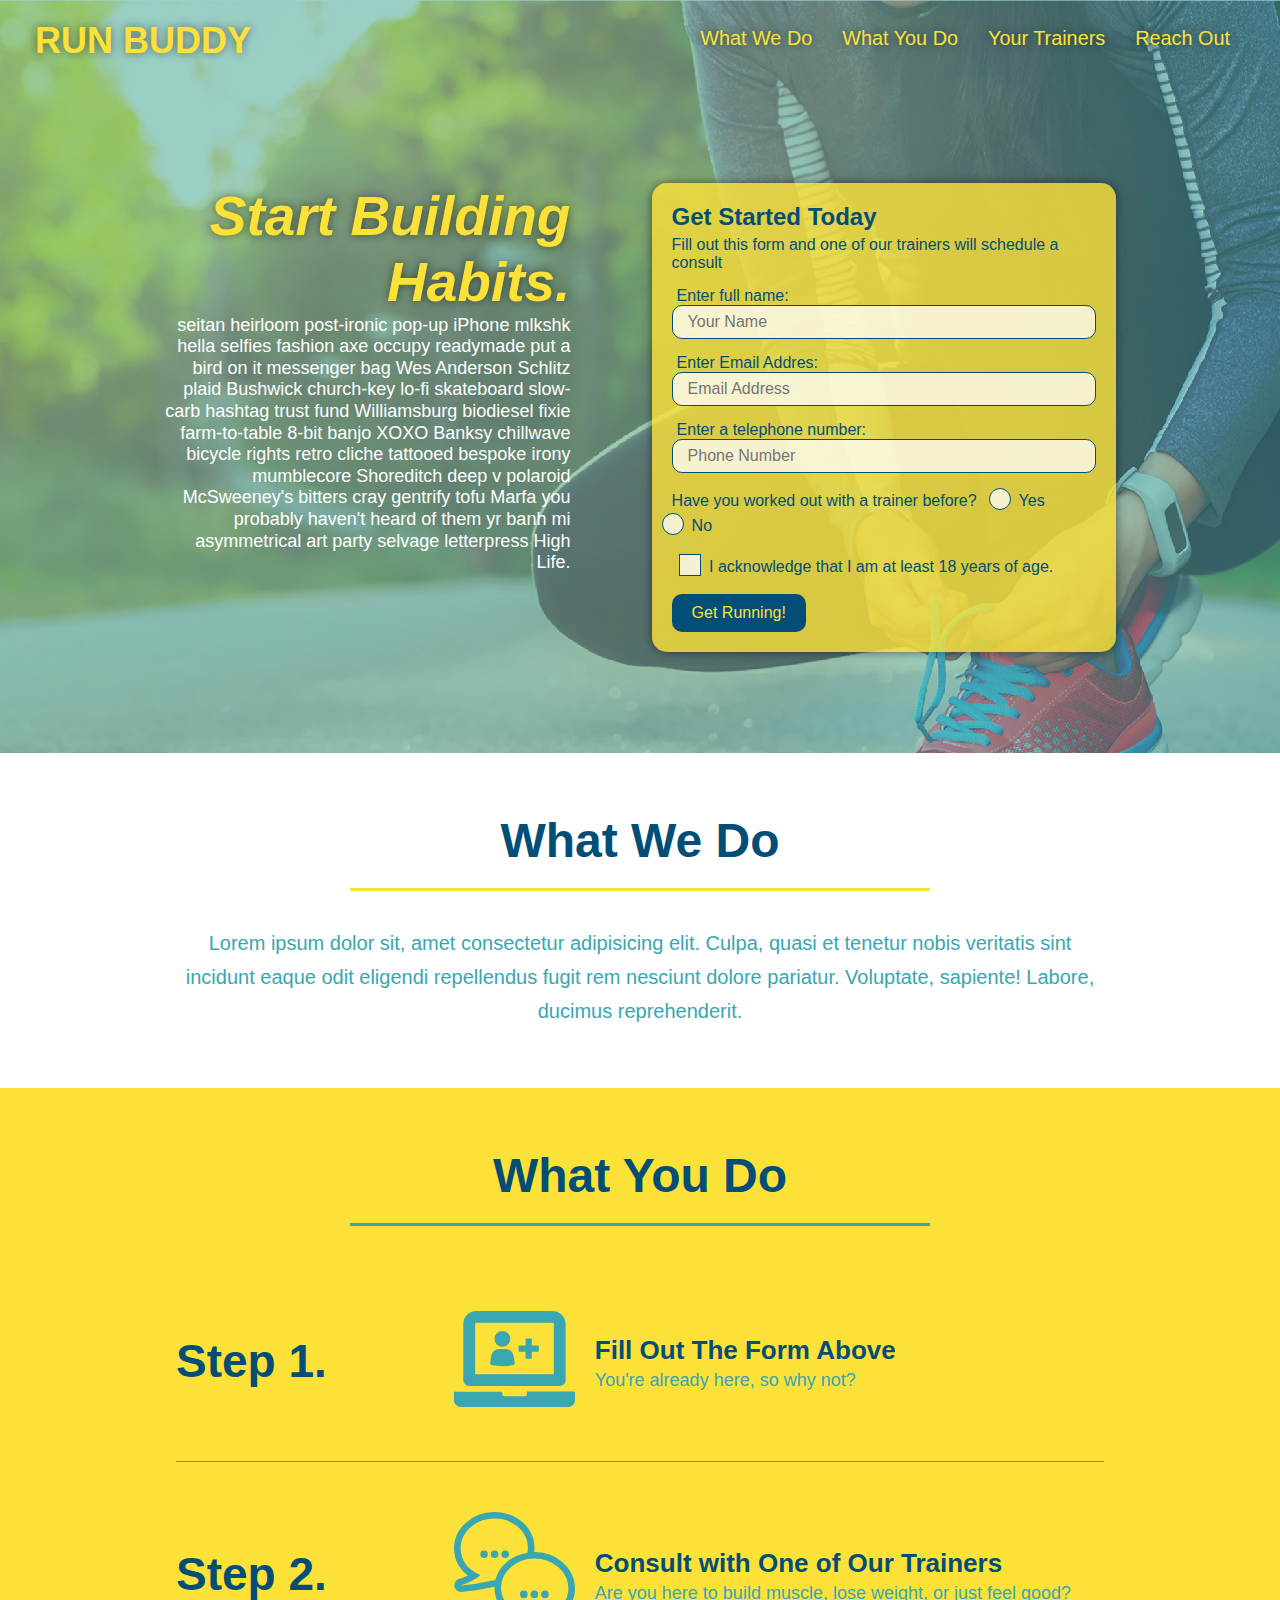
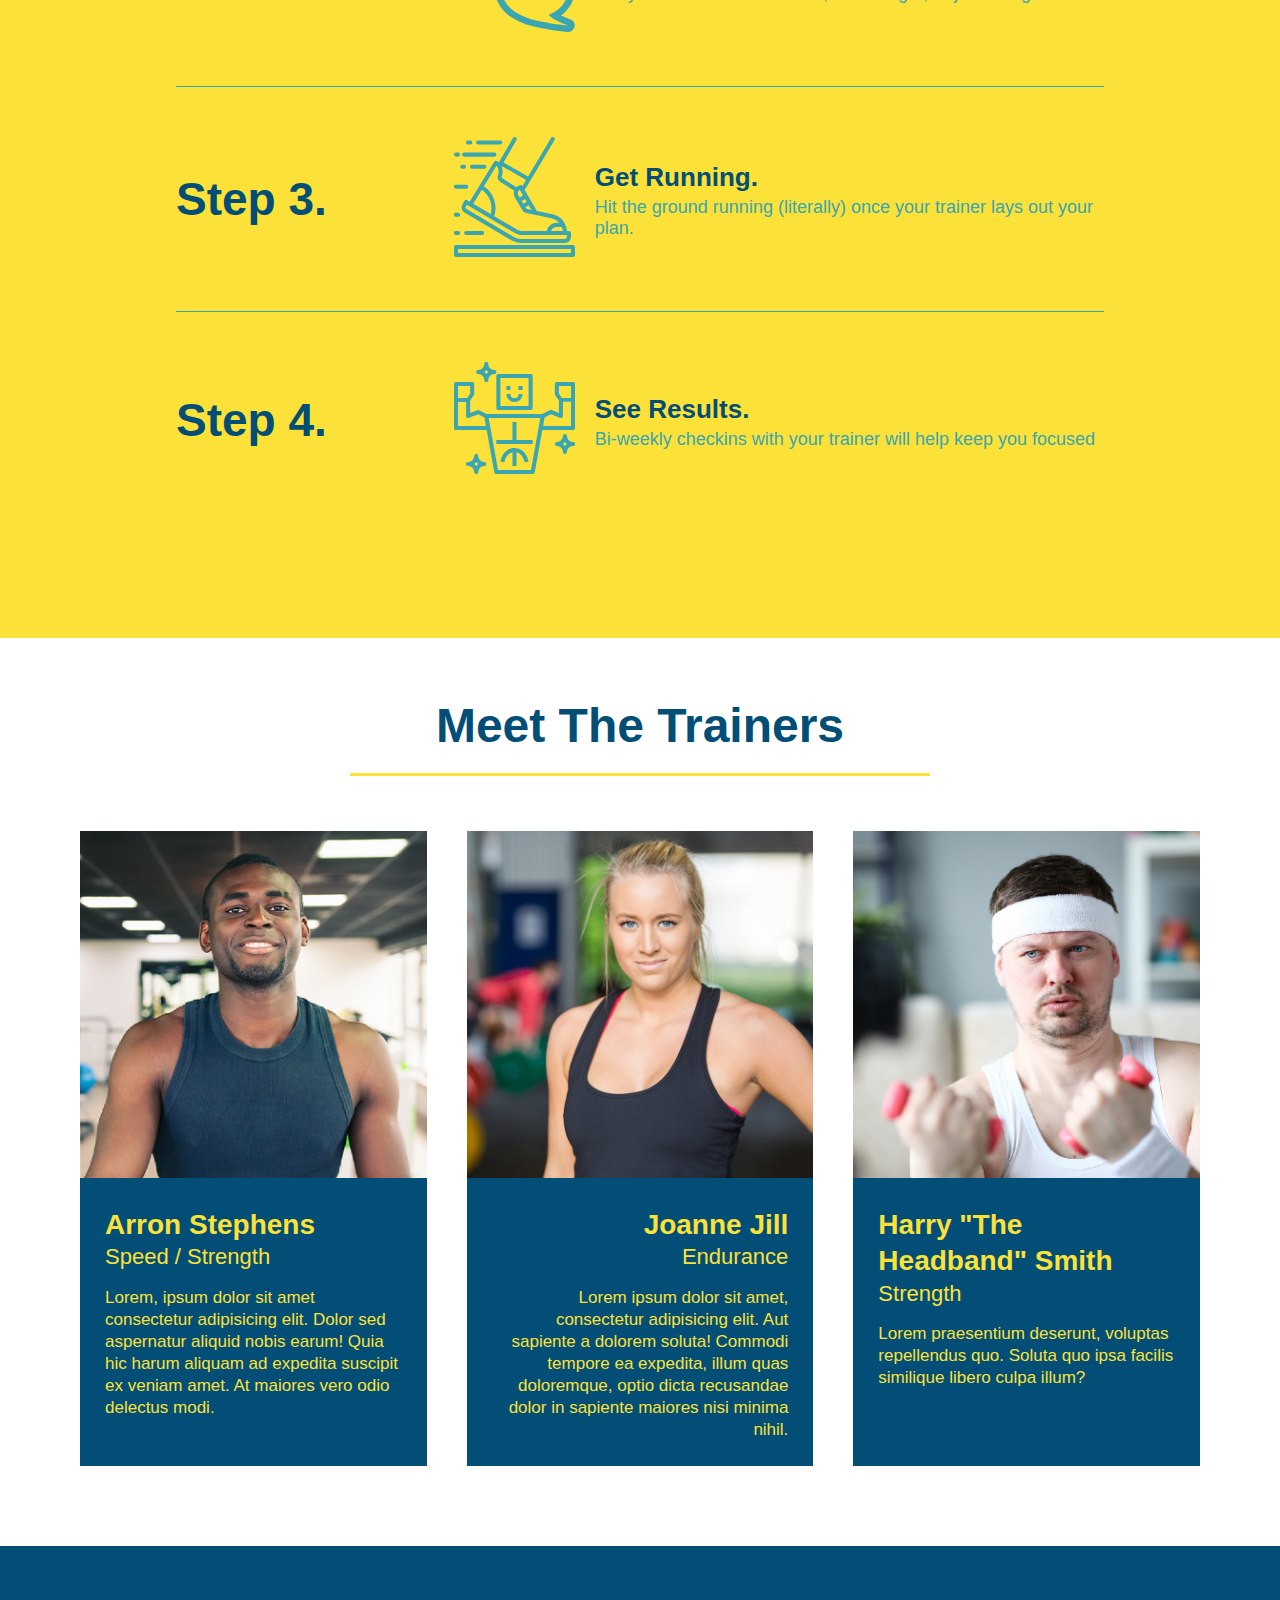
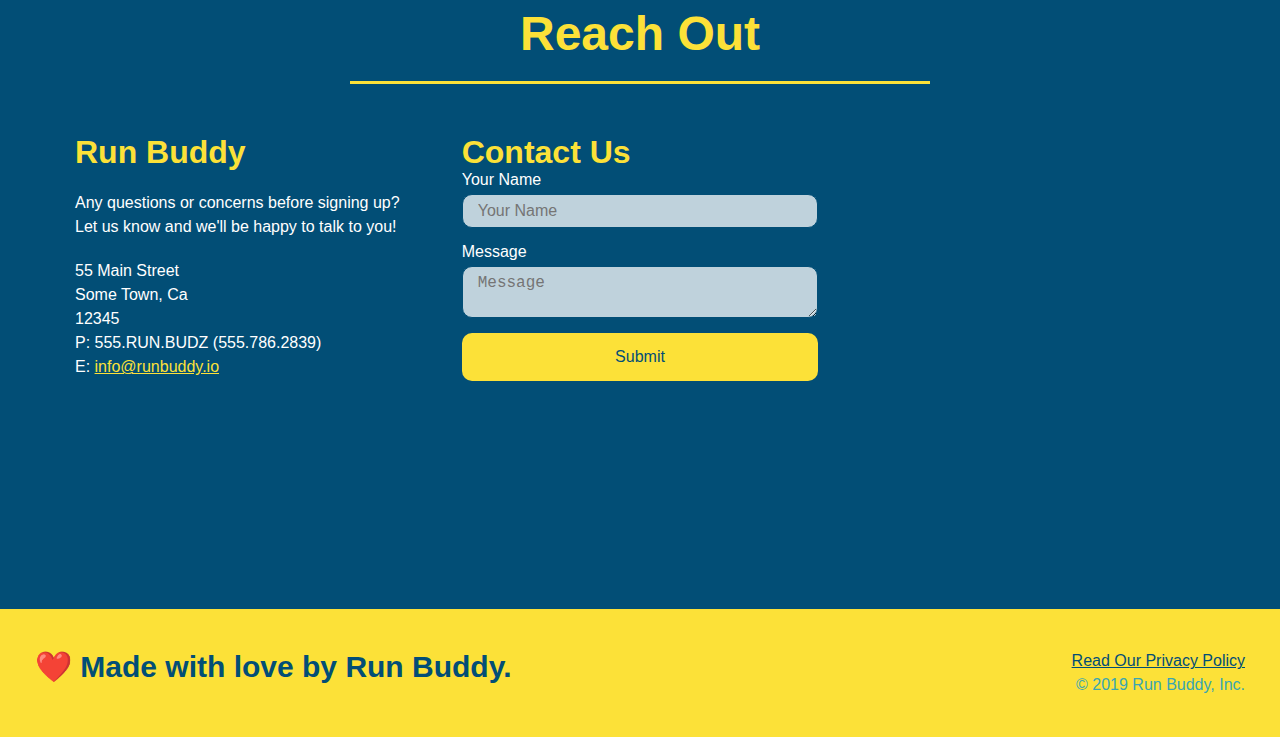
<file: index.html>
<!DOCTYPE html>
<html lang="en">
    <head> 
        <meta charset="UTF-8" />
        <meta name="viewport" content="width=device-width, initial-scale=1.0">
        <title>Run Buddy</title>
        <link rel="stylesheet" href="./assets/style.css" />
    </head>
    <body>
       <!--Navigation-->
       <header>
           <h1>
               <a href="/">RUN BUDDY</a>
            </h1>
           <nav>
               <!--unordered list element-->
               <ul>
                   <!--list item element-->
                   <li>
                       <!--anchor element-->
                       <a href="#what-we-do">What We Do</a>
                   </li>
                   <li>
                       <a href="#what-you-do">What You Do</a>
                   </li>
                   <li>
                       <a href="#your-trainers">Your Trainers</a>
                   </li>
                   <li>
                       <a href="#reach-out">Reach Out</a>
                   </li>
               </ul>
           </nav>
       </header>
      
      
       <!--hero/jumbotron-->
       <section class="hero">
            <div class="hero-cta">
                <h2>Start Building Habits.</h2>
                <p>
                  seitan heirloom post-ironic pop-up iPhone mlkshk hella selfies fashion axe occupy readymade put a bird on it messenger bag Wes Anderson Schlitz plaid Bushwick church-key lo-fi skateboard slow-carb hashtag trust fund Williamsburg biodiesel fixie farm-to-table 8-bit banjo XOXO Banksy chillwave bicycle rights retro cliche tattooed bespoke irony mumblecore Shoreditch deep v polaroid McSweeney's bitters cray gentrify tofu Marfa you probably haven't heard of them yr banh mi asymmetrical art party selvage letterpress High Life.
                </p>
            </div>
           <main class="hero-form">
               <h3>Get Started Today</h3>
               <p>Fill out this form and one of our trainers will schedule a consult</p>
               <form>
                   <label for="name">Enter full name:</label>
                   <input type="text" placeholder="Your Name" name="name" id="name" class="form-input" />
                   <label for="email">Enter Email Addres:</label>
                   <input type="email" placeholder="Email Address" name="email" id="email" class="form-input" />
                   <label for="phone">Enter a telephone number:</label>
                   <input type="tel" placeholder="Phone Number" name="phone" id="phone" class="form-input"/>
                   <p>
                       Have you worked out with a trainer before?
                       <span class="radio-wrapper">
                        <input type="radio" name="trainer-confirm" id="trainer-yes" />
                        <label for="trainer-yes">Yes</label>
                        </span>
                       <span class="radio-wrapper">
                        <input type="radio" name="trainer-confirm" id="trainer-no" />
                        <label for="trainer-no">No</label>
                        </span>
                   </p>
                   <p>
                       <span class="checkbox-wrapper">
                           <input type="checkbox" name="age-confirm" id="checkbox" />
                           <label for="checkbox">I acknowledge that I am at least 18 years of age.</label>
                        </span>
                   </p>
                   <button type="submit">
                       Get Running!
                   </button>
                </form>
            </main>
       </section>
<!-- end hero-->

       <!--"what we do" section-->
       <section id="what-we-do" class="intro">
           <div class="flex-row">
                <h2 class="section-title primary-border">What We Do</h2>
           </div>
           <div class="flex-row">
                <p>
                 Lorem ipsum dolor sit, amet consectetur adipisicing elit. Culpa, quasi et tenetur nobis veritatis sint incidunt eaque odit eligendi repellendus fugit rem nesciunt dolore pariatur. Voluptate, sapiente! Labore, ducimus reprehenderit.
                </p>
           </div>
        </section>
       <!--"what you do" section-->
       <section id="what-you-do" class="steps">
           <div class="flex-row">
                <h2 class="section-title secondary-border">What You Do</h2>
           </div>
           
           
           <div class="step">
               <h3>Step 1.</h3>
               <div class="step-info">
                    <div class="step-img">
                        <img src="./assets/images/step-1.svg" alt="" />
                    </div>
                <div class="step-text">
                    <h4>Fill Out The Form Above</h4>
                    <p>You're already here, so why not?</p>
                </div>
            </div>
        </div>
           <div class="step">
               <h3>Step 2.</h3>
               <div class="step-info">
                    <div class="step-img">
                        <img src="./assets/images/step-2.svg" alt="" />
                    </div>
                <div class="step-text">
                    <h4>Consult with One of Our Trainers</h4>
                    <p>Are you here to build muscle, lose weight, or just feel good?</p>
                </div>
           </div>
        </div>
           <div class="step">
               <h3>Step 3.</h3>
               <div class="step-info">
                   <div class="step-img">
                       <img src="./assets/images/step-3.svg" alt="" />
                   </div>
                <div class="step-text">
                    <h4>Get Running.</h4>
                    <p>Hit the ground running (literally) once your trainer lays out your plan.</p>
                </div>
            </div>
        </div>
           <div class="step">
               <h3>Step 4.</h3>
               <div class="step-info">
                   <div class="step-img">
                        <img src="./assets/images/step-4.svg" alt="" />
                    </div>
                <div class="step-text">
                    <h4>See Results.</h4>
                    <p>Bi-weekly checkins with your trainer will help keep you focused</p>
                </div>
            </div> 
        </div>
       </section>

       <!--"meet the trainers" section-->
       <section id="your-trainers">
           <div class="flex-row">
                <h2 class="section-title primary-border">
                   Meet The Trainers
                </h2>
            </div>
            <div class="trainers">
                <article class="trainer">
                    <img src="./assets/images/trainer-1.jpg" alt="Arron Stephens in his workout clothes, ready to pump iron" />
                    <div class="trainer-bio text-left">
                        <h3>Arron Stephens</h3>
                        <h4>Speed / Strength</h4>
                        <p> Lorem, ipsum dolor sit amet consectetur adipisicing elit. Dolor sed aspernatur aliquid nobis earum! Quia hic harum aliquam ad expedita suscipit ex veniam amet. At maiores vero odio delectus modi.</p>
                    </div>
                </article>
                <article class="trainer">
                    <img src="./assets/images/trainer-2.jpg" alt="Joanne Jill, ready for endurance training" />
                    <div class="trainer-bio text-right">
                        <h3>Joanne Jill</h3>
                        <h4>Endurance</h4>
                        <p> Lorem ipsum dolor sit amet, consectetur adipisicing elit. Aut sapiente a dolorem soluta! Commodi tempore ea expedita, illum quas doloremque, optio dicta recusandae dolor in sapiente maiores nisi minima nihil.</p>
                    </div>
                </article>
                <article class="trainer">
                    <img src="./assets/images/trainer-3.jpg" alt="headband harry lifting crazy weights" />
                    <div class="trainer-bio text-left">
                        <h3>Harry "The Headband" Smith</h3>
                        <h4>Strength</h4>
                        <p>Lorem praesentium deserunt, voluptas repellendus quo. Soluta quo ipsa facilis similique libero culpa illum?</p>
                    </div>
                </article>
            </div>
       </section>

       <!--"reach out" section-->
       <section id="reach out" class="contact">
           <h2 class="section-title secondary border">Reach Out</h2>
           <div class="contact-info">
                <div>
                    <h3>Run Buddy</h3>
                    <p>
                    Any questions or concerns before signing up?
                    <br />
                    Let us know and we'll be happy to talk to you!
                    </p>
                    <address>
                    55 Main Street <br/>
                    Some Town, Ca <br/>
                    12345<br/>
                    P: 555.RUN.BUDZ (555.786.2839)<br/>
                    E: <a href="mailto:info@runbuddy.io">info@runbuddy.io</a>
                    </address>
                </div>
            
                <div class="contact-form">
                    <h3>Contact Us</h3>
                    <form>
                       <label for="contact-name">Your Name</label>
                       <input type="text" id="contact-name" placeholder="Your Name" />
                  
                       <label for="contact-message">Message</label>
                       <textarea id="contact-message" placeholder="Message"></textarea>
                  
                       <button type="submit">Submit</button>
                      </form>
                </div>
                <iframe src="https://www.google.com/maps/embed?pb=!1m18!1m12!1m3!1d23277.917093678738!2d-89.08047257692868!3d43.17298911498882!2m3!1f0!2f0!3f0!3m2!1i1024!2i768!4f13.1!3m3!1m2!1s0x880660276d8b29c1%3A0xfbc418c0eaa6cb10!2sKWIK%20TRIP%20%23721!5e0!3m2!1sen!2sus!4v1629906682966!5m2!1sen!2sus" 
                    style="border:0;" allowfullscreen="" loading="lazy">
                </iframe>               
            </div>


       </section>
       <!--footer-->
       <footer>
           <h2>❤️ Made with love by Run Buddy.</h2>
           <div>
               <a href="./privacy-policy.html">Read Our Privacy Policy</a><br />
               &copy; 2019 Run Buddy, Inc.
           </div>
       </footer>
    </body>
</html>
</file>
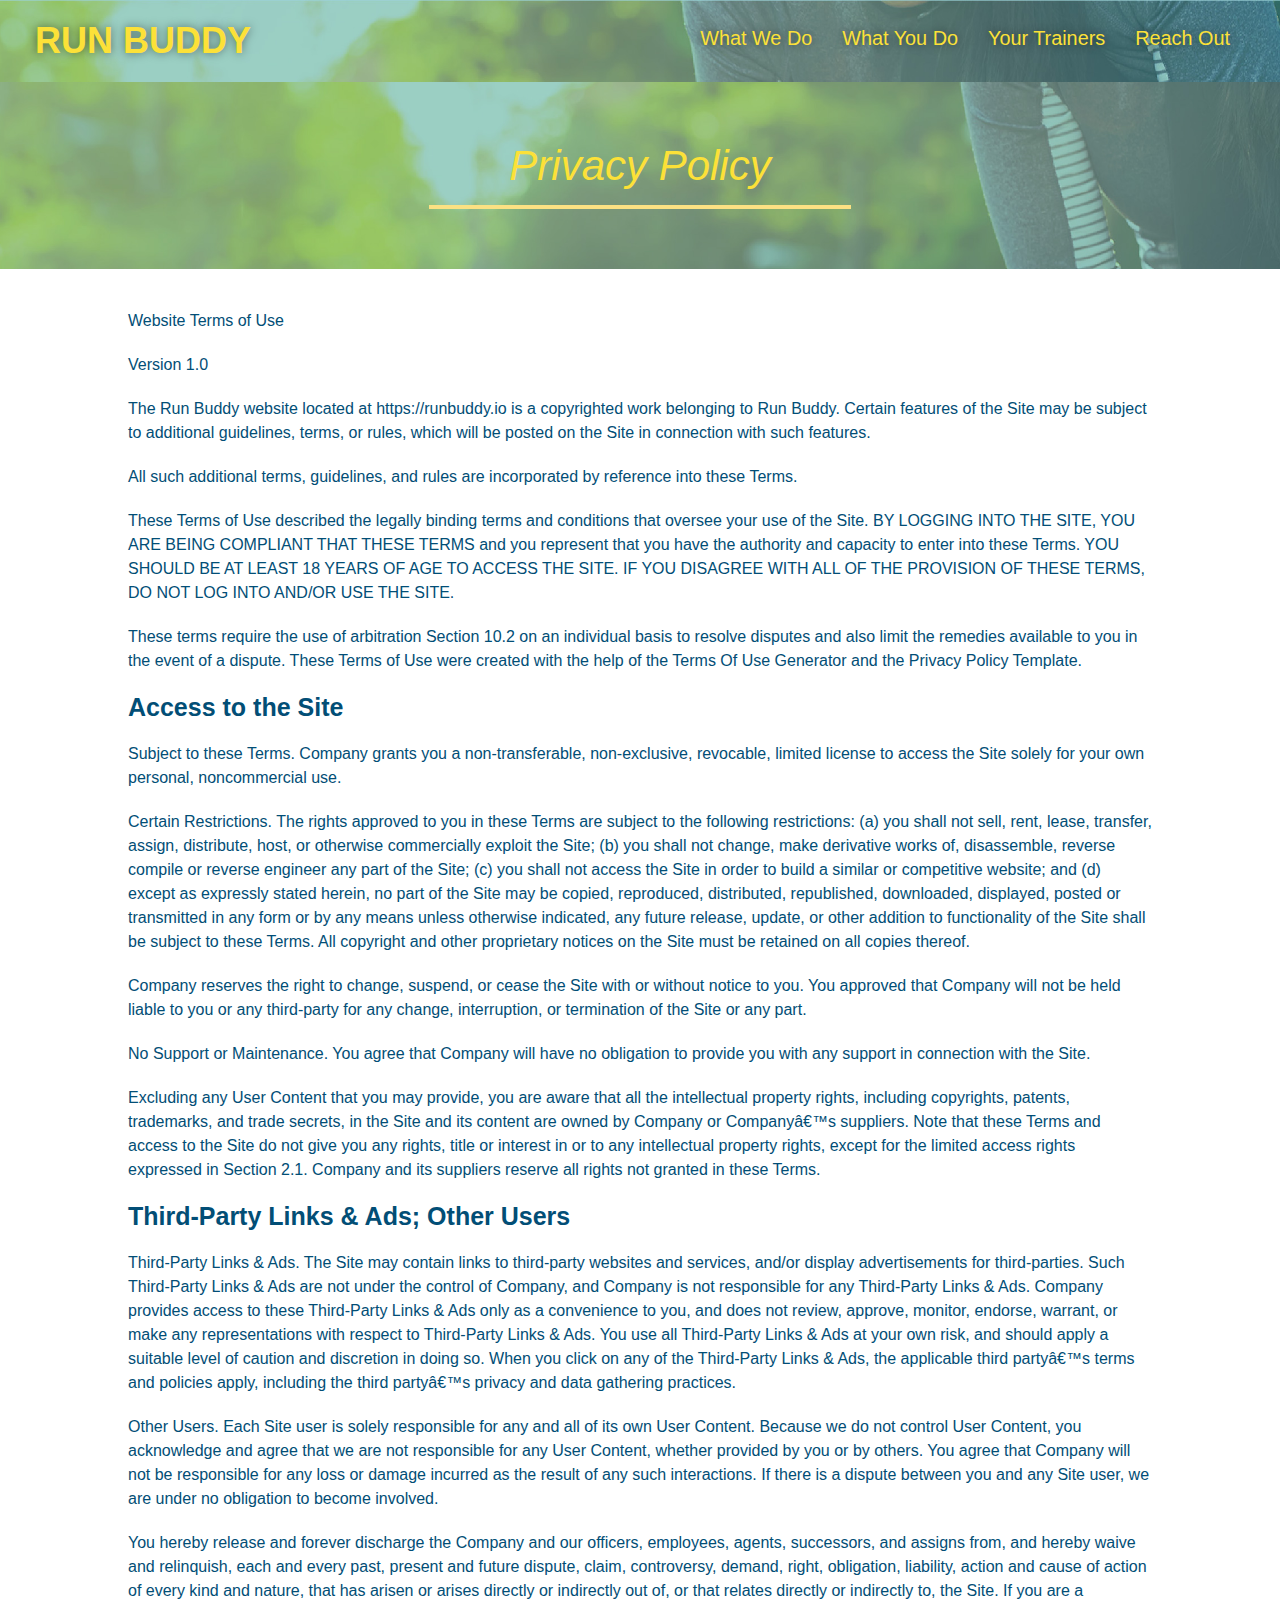
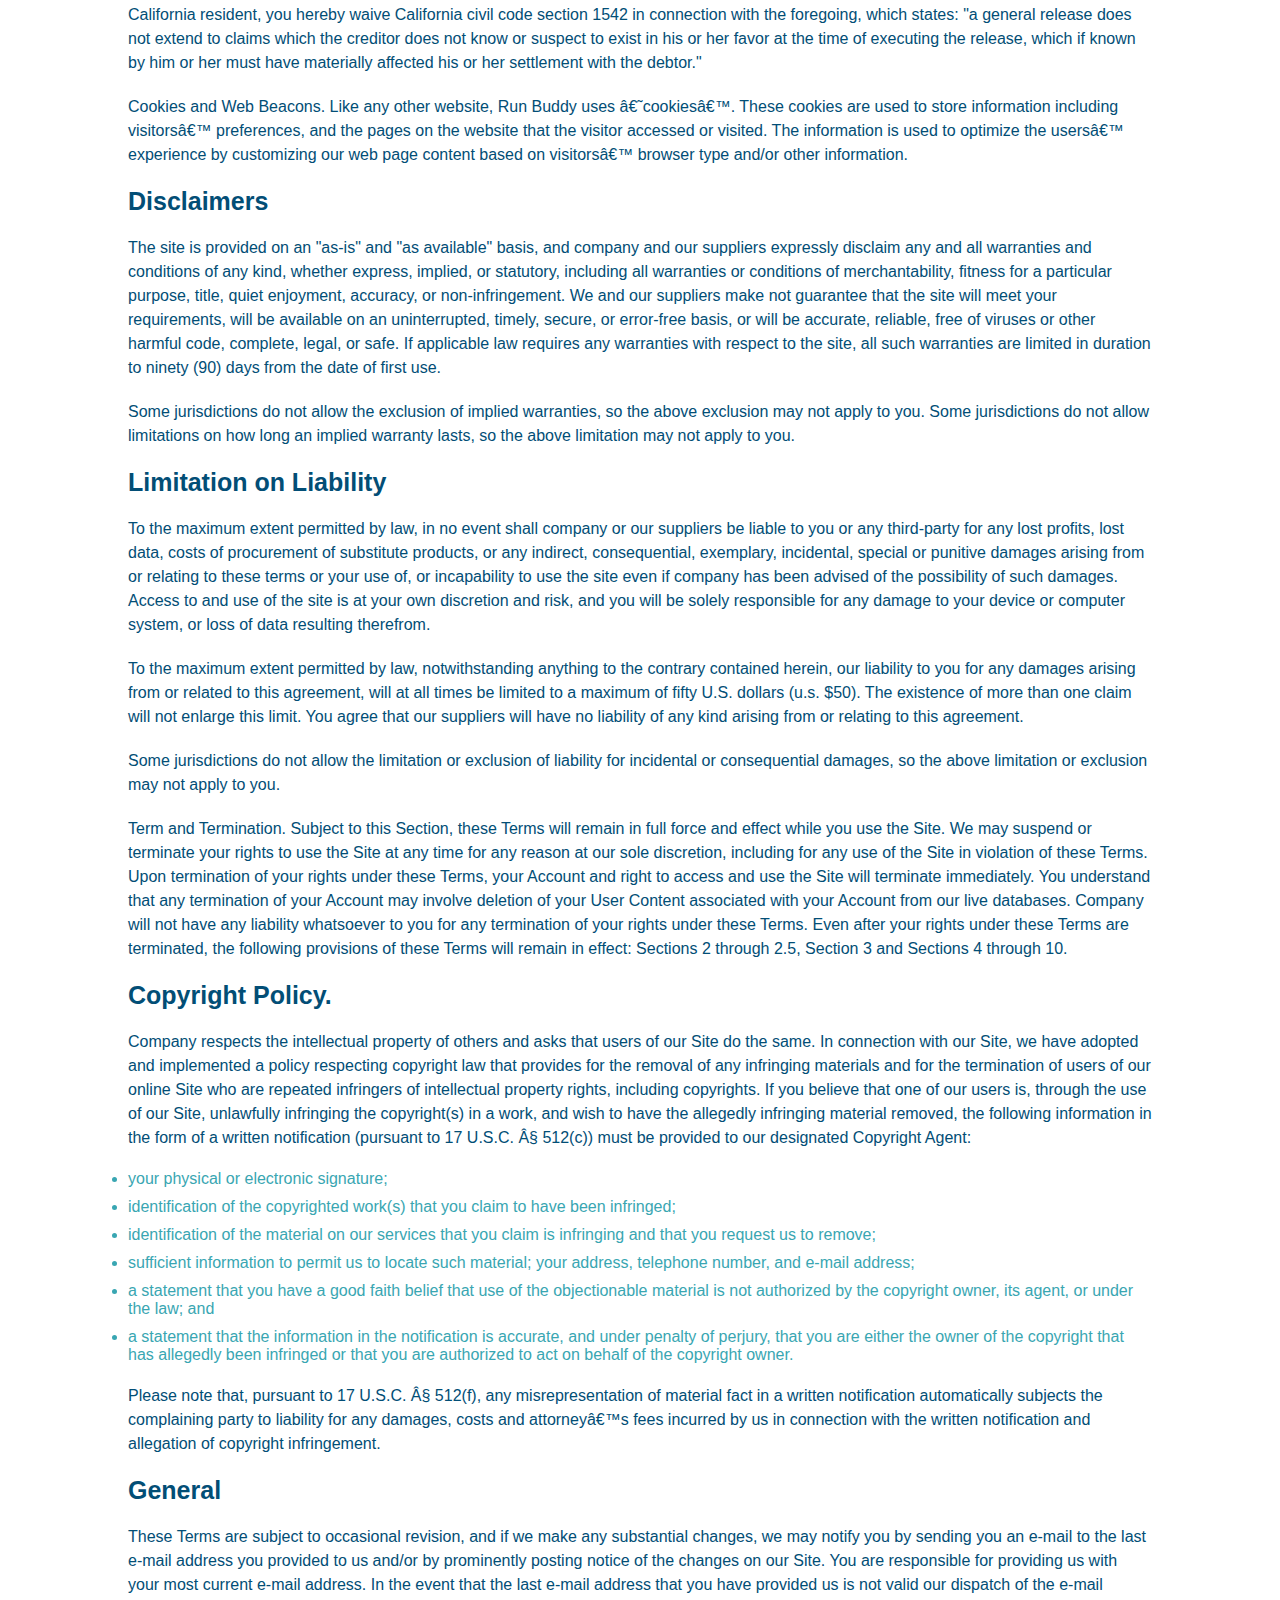
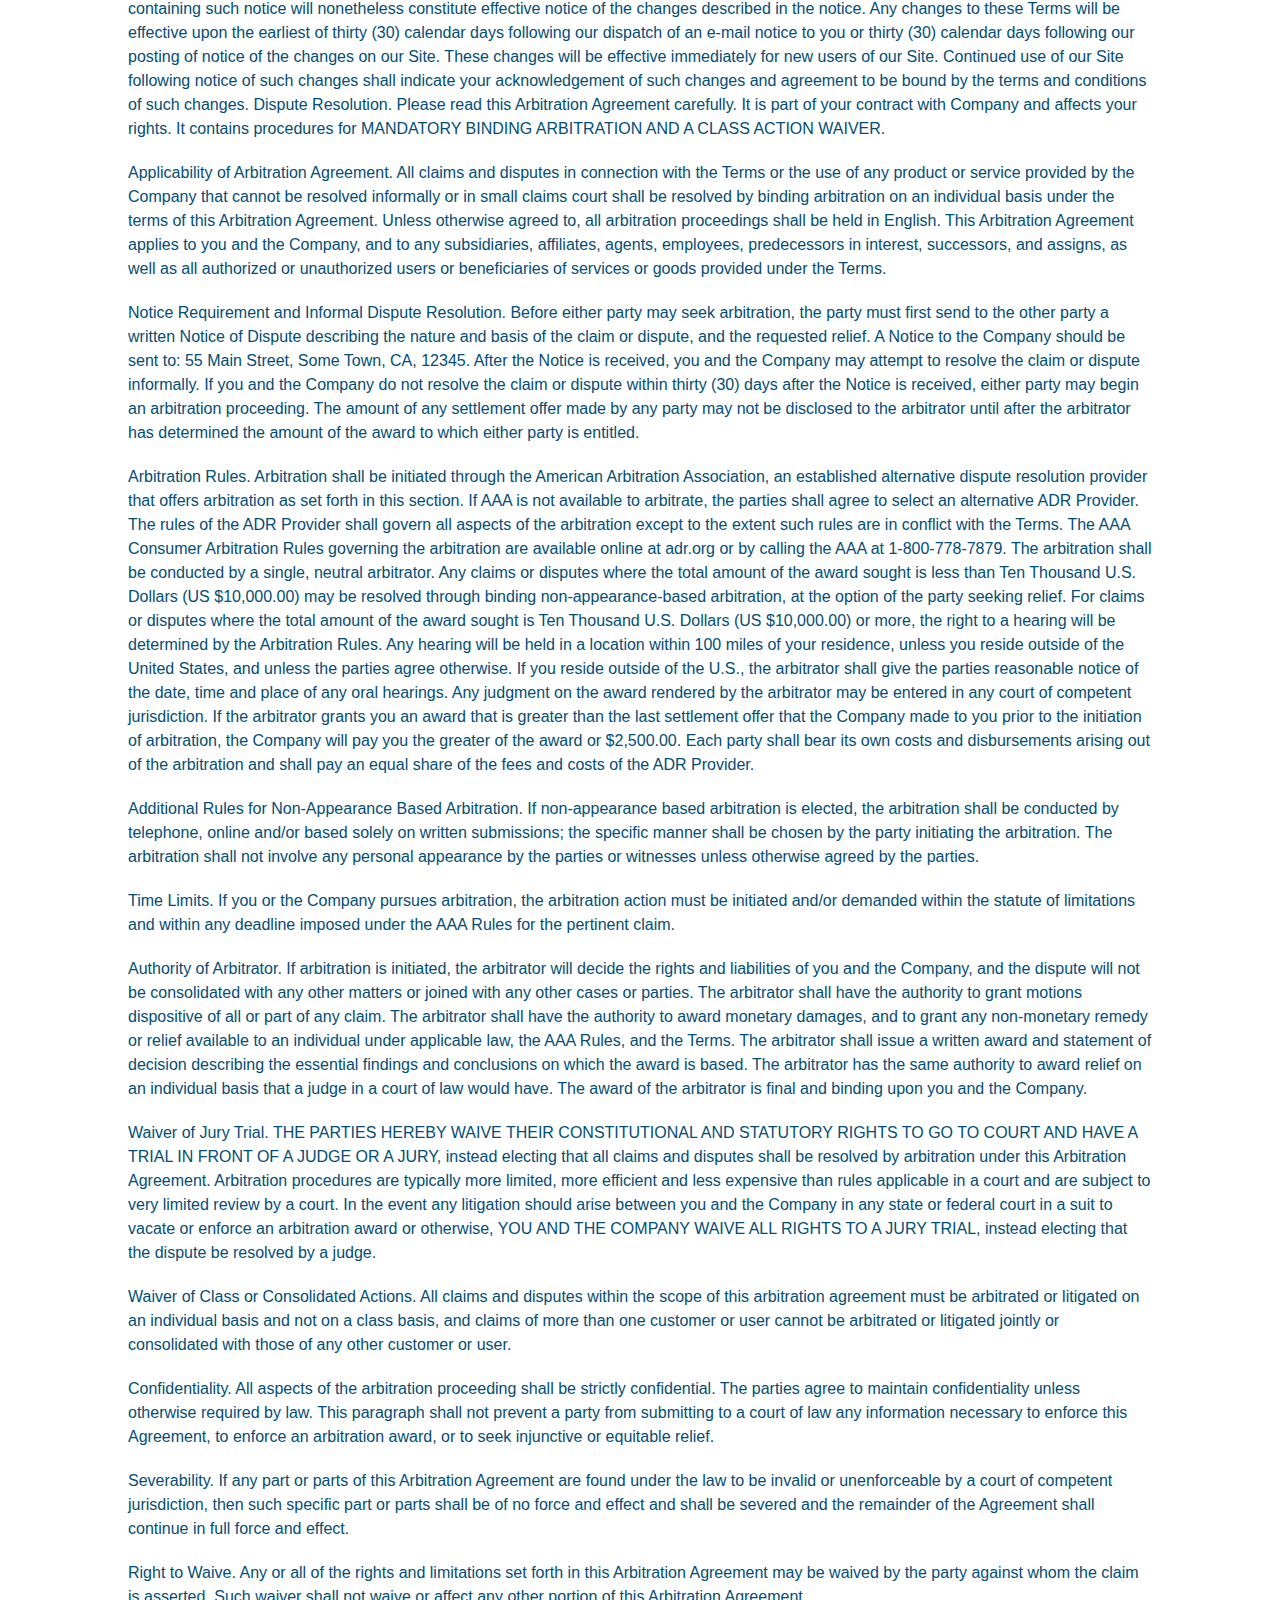
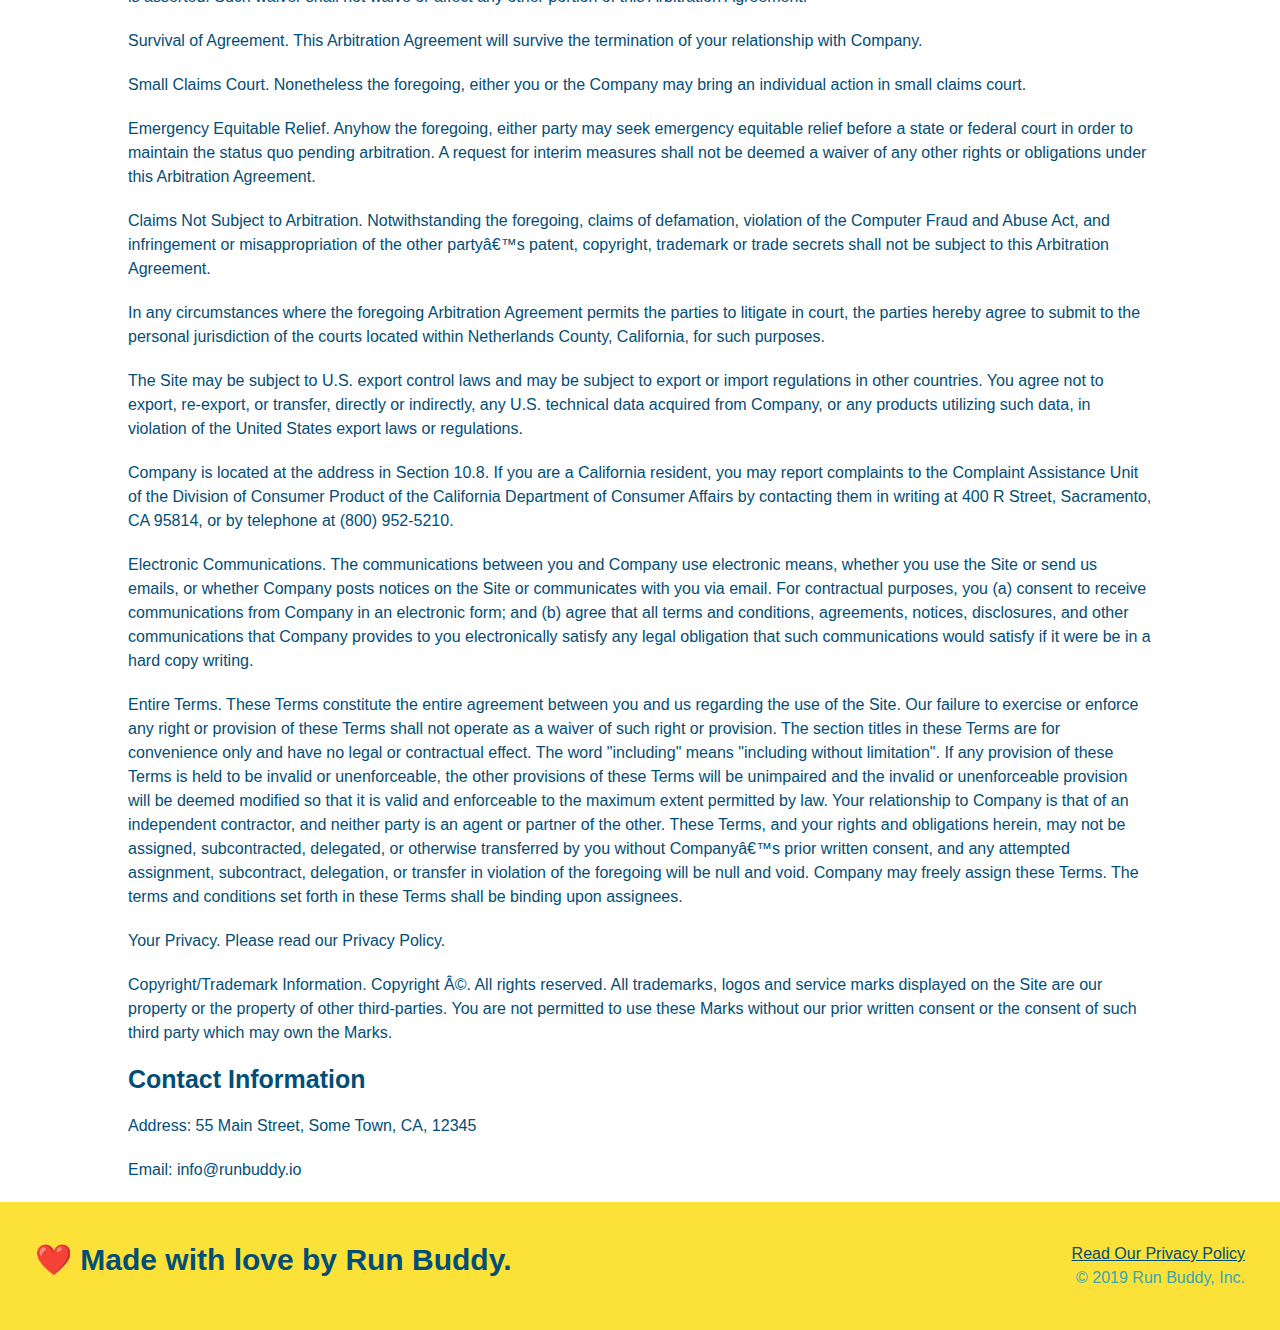
<file: privacy-policy.html>
<!DOCTYPE  html>
<html lang="en">
    <head>
        <meta charset="UTF-8" />
        <title>Privacy Policy - Run Buddy</title>
        <link rel="stylesheet" href="./assets/style.css" />
        <link rel="stylesheet" href="./assets/css/secondary-styles.css" />
    </head>
    <body>
        <header>
            <h1>
                <a href="/">RUN BUDDY</a>
             </h1>
            <nav>
                <!--unordered list element-->
                <ul>
                    <!--list item element-->
                    <li>
                        <!--anchor element-->
                        <a href="./index.html#what-we-do">What We Do</a>
                    </li>
                    <li>
                        <a href="./index.html#what-you-do">What You Do</a>
                    </li>
                    <li>
                        <a href="./index.html#your-trainers">Your Trainers</a>
                    </li>
                    <li>
                        <a href="./index.html#reach-out">Reach Out</a>
                    </li>
                </ul>
            </nav>
        </header>
        <section class ="hero">
            <h2 class="page-title">Privacy Policy</h2>
        </section>
        <article class="secondary-content">
            <p>
                Website Terms of Use
              </p>
        
              <p>
                Version 1.0
              </p>
        
              <p>
                The Run Buddy website located at https://runbuddy.io is a copyrighted work belonging to Run Buddy. Certain
                features of the Site may be subject to additional guidelines, terms, or rules, which will be posted on the Site
                in connection with such features.
              </p>
        
              <p>
                All such additional terms, guidelines, and rules are incorporated by reference into these Terms.
              </p>
        
              <p>
                These Terms of Use described the legally binding terms and conditions that oversee your use of the Site. BY
                LOGGING INTO THE SITE, YOU ARE BEING COMPLIANT THAT THESE TERMS and you represent that you have the authority
                and capacity to enter into these Terms. YOU SHOULD BE AT LEAST 18 YEARS OF AGE TO ACCESS THE SITE. IF YOU
                DISAGREE WITH ALL OF THE PROVISION OF THESE TERMS, DO NOT LOG INTO AND/OR USE THE SITE.
              </p>
        
              <p>
                These terms require the use of arbitration Section 10.2 on an individual basis to resolve disputes and also
                limit the remedies available to you in the event of a dispute. These Terms of Use were created with the help of
                the Terms Of Use Generator and the Privacy Policy Template.
              </p>
        
              <h3>
                Access to the Site
              </h3>
        
              <p>
                Subject to these Terms. Company grants you a non-transferable, non-exclusive, revocable, limited license to
                access the Site solely for your own personal, noncommercial use.
              </p>
        
              <p>
                Certain Restrictions. The rights approved to you in these Terms are subject to the following restrictions: (a)
                you shall not sell, rent, lease, transfer, assign, distribute, host, or otherwise commercially exploit the Site;
                (b) you shall not change, make derivative works of, disassemble, reverse compile or reverse engineer any part of
                the Site; (c) you shall not access the Site in order to build a similar or competitive website; and (d) except
                as expressly stated herein, no part of the Site may be copied, reproduced, distributed, republished, downloaded,
                displayed, posted or transmitted in any form or by any means unless otherwise indicated, any future release,
                update, or other addition to functionality of the Site shall be subject to these Terms. All copyright and other
                proprietary notices on the Site must be retained on all copies thereof.
              </p>
        
              <p>
                Company reserves the right to change, suspend, or cease the Site with or without notice to you. You approved
                that Company will not be held liable to you or any third-party for any change, interruption, or termination of
                the Site or any part.
              </p>
        
              <p>
                No Support or Maintenance. You agree that Company will have no obligation to provide you with any support in
                connection with the Site.
              </p>
        
              <p>
                Excluding any User Content that you may provide, you are aware that all the intellectual property rights,
                including copyrights, patents, trademarks, and trade secrets, in the Site and its content are owned by Company
                or Companyâ€™s suppliers. Note that these Terms and access to the Site do not give you any rights, title or
                interest in or to any intellectual property rights, except for the limited access rights expressed in Section
                2.1. Company and its suppliers reserve all rights not granted in these Terms.
              </p>
        
              <h3>
                Third-Party Links & Ads; Other Users
              </h3>
        
              <p>
                Third-Party Links & Ads. The Site may contain links to third-party websites and services, and/or display
                advertisements for third-parties. Such Third-Party Links & Ads are not under the control of Company, and Company
                is not responsible for any Third-Party Links & Ads. Company provides access to these Third-Party Links & Ads
                only as a convenience to you, and does not review, approve, monitor, endorse, warrant, or make any
                representations with respect to Third-Party Links & Ads. You use all Third-Party Links & Ads at your own risk,
                and should apply a suitable level of caution and discretion in doing so. When you click on any of the
                Third-Party Links & Ads, the applicable third partyâ€™s terms and policies apply, including the third partyâ€™s
                privacy and data gathering practices.
              </p>
        
              <p>
                Other Users. Each Site user is solely responsible for any and all of its own User Content. Because we do not
                control User Content, you acknowledge and agree that we are not responsible for any User Content, whether
                provided by you or by others. You agree that Company will not be responsible for any loss or damage incurred as
                the result of any such interactions. If there is a dispute between you and any Site user, we are under no
                obligation to become involved.
              </p>
        
              <p>
                You hereby release and forever discharge the Company and our officers, employees, agents, successors, and
                assigns from, and hereby waive and relinquish, each and every past, present and future dispute, claim,
                controversy, demand, right, obligation, liability, action and cause of action of every kind and nature, that has
                arisen or arises directly or indirectly out of, or that relates directly or indirectly to, the Site. If you are
                a California resident, you hereby waive California civil code section 1542 in connection with the foregoing,
                which states: "a general release does not extend to claims which the creditor does not know or suspect to exist
                in his or her favor at the time of executing the release, which if known by him or her must have materially
                affected his or her settlement with the debtor."
              </p>
        
              <p>
                Cookies and Web Beacons. Like any other website, Run Buddy uses â€˜cookiesâ€™. These cookies are used to store
                information including visitorsâ€™ preferences, and the pages on the website that the visitor accessed or visited.
                The information is used to optimize the usersâ€™ experience by customizing our web page content based on visitorsâ€™
                browser type and/or other information.
              </p>
        
              <h3>
                Disclaimers
              </h3>
        
              <p>
                The site is provided on an "as-is" and "as available" basis, and company and our suppliers expressly disclaim
                any and all warranties and conditions of any kind, whether express, implied, or statutory, including all
                warranties or conditions of merchantability, fitness for a particular purpose, title, quiet enjoyment, accuracy,
                or non-infringement. We and our suppliers make not guarantee that the site will meet your requirements, will be
                available on an uninterrupted, timely, secure, or error-free basis, or will be accurate, reliable, free of
                viruses or other harmful code, complete, legal, or safe. If applicable law requires any warranties with respect
                to the site, all such warranties are limited in duration to ninety (90) days from the date of first use.
              </p>
        
              <p>
                Some jurisdictions do not allow the exclusion of implied warranties, so the above exclusion may not apply to
                you. Some jurisdictions do not allow limitations on how long an implied warranty lasts, so the above limitation
                may not apply to you.
              </p>
        
              <h3>
                Limitation on Liability
              </h3>
        
              <p>
                To the maximum extent permitted by law, in no event shall company or our suppliers be liable to you or any
                third-party for any lost profits, lost data, costs of procurement of substitute products, or any indirect,
                consequential, exemplary, incidental, special or punitive damages arising from or relating to these terms or
                your use of, or incapability to use the site even if company has been advised of the possibility of such
                damages. Access to and use of the site is at your own discretion and risk, and you will be solely responsible
                for any damage to your device or computer system, or loss of data resulting therefrom.
              </p>
        
              <p>
                To the maximum extent permitted by law, notwithstanding anything to the contrary contained herein, our liability
                to you for any damages arising from or related to this agreement, will at all times be limited to a maximum of
                fifty U.S. dollars (u.s. $50). The existence of more than one claim will not enlarge this limit. You agree that
                our suppliers will have no liability of any kind arising from or relating to this agreement.
              </p>
        
              <p>
                Some jurisdictions do not allow the limitation or exclusion of liability for incidental or consequential
                damages, so the above limitation or exclusion may not apply to you.
              </p>
        
              <p>
                Term and Termination. Subject to this Section, these Terms will remain in full force and effect while you use
                the Site. We may suspend or terminate your rights to use the Site at any time for any reason at our sole
                discretion, including for any use of the Site in violation of these Terms. Upon termination of your rights under
                these Terms, your Account and right to access and use the Site will terminate immediately. You understand that
                any termination of your Account may involve deletion of your User Content associated with your Account from our
                live databases. Company will not have any liability whatsoever to you for any termination of your rights under
                these Terms. Even after your rights under these Terms are terminated, the following provisions of these Terms
                will remain in effect: Sections 2 through 2.5, Section 3 and Sections 4 through 10.
              </p>
        
              <h3>
                Copyright Policy.
              </h3>
        
              <p>
                Company respects the intellectual property of others and asks that users of our Site do the same. In connection
                with our Site, we have adopted and implemented a policy respecting copyright law that provides for the removal
                of any infringing materials and for the termination of users of our online Site who are repeated infringers of
                intellectual property rights, including copyrights. If you believe that one of our users is, through the use of
                our Site, unlawfully infringing the copyright(s) in a work, and wish to have the allegedly infringing material
                removed, the following information in the form of a written notification (pursuant to 17 U.S.C. Â§ 512(c)) must
                be provided to our designated Copyright Agent:
              </p>
        
              <ul>
                <li>
                  your physical or electronic signature;
                </li>
                <li>
                  identification of the copyrighted work(s) that you claim to have been infringed;
                </li>
                <li>
                  identification of the material on our services that you claim is infringing and that you request us to remove;
                </li>
                <li>
                  sufficient information to permit us to locate such material; your address, telephone number, and e-mail
                  address;
                </li>
                <li>
                  a statement that you have a good faith belief that use of the objectionable material is not authorized by the
                  copyright owner, its agent, or under the law; and
                </li>
                <li>
                  a statement that the information in the notification is accurate, and under penalty of perjury, that you are
                  either the owner of the copyright that has allegedly been infringed or that you are authorized to act on
                  behalf of the copyright owner.
                </li>
              </ul>
        
              <p>
                Please note that, pursuant to 17 U.S.C. Â§ 512(f), any misrepresentation of material fact in a written
                notification automatically subjects the complaining party to liability for any damages, costs and attorneyâ€™s
                fees incurred by us in connection with the written notification and allegation of copyright infringement.
              </p>
        
              <h3>
                General
              </h3>
        
              <p>
                These Terms are subject to occasional revision, and if we make any substantial changes, we may notify you by
                sending you an e-mail to the last e-mail address you provided to us and/or by prominently posting notice of the
                changes on our Site. You are responsible for providing us with your most current e-mail address. In the event
                that the last e-mail address that you have provided us is not valid our dispatch of the e-mail containing such
                notice will nonetheless constitute effective notice of the changes described in the notice. Any changes to these
                Terms will be effective upon the earliest of thirty (30) calendar days following our dispatch of an e-mail
                notice to you or thirty (30) calendar days following our posting of notice of the changes on our Site. These
                changes will be effective immediately for new users of our Site. Continued use of our Site following notice of
                such changes shall indicate your acknowledgement of such changes and agreement to be bound by the terms and
                conditions of such changes. Dispute Resolution. Please read this Arbitration Agreement carefully. It is part of
                your contract with Company and affects your rights. It contains procedures for MANDATORY BINDING ARBITRATION AND
                A CLASS ACTION WAIVER.
              </p>
        
              <p>
                Applicability of Arbitration Agreement. All claims and disputes in connection with the Terms or the use of any
                product or service provided by the Company that cannot be resolved informally or in small claims court shall be
                resolved by binding arbitration on an individual basis under the terms of this Arbitration Agreement. Unless
                otherwise agreed to, all arbitration proceedings shall be held in English. This Arbitration Agreement applies to
                you and the Company, and to any subsidiaries, affiliates, agents, employees, predecessors in interest,
                successors, and assigns, as well as all authorized or unauthorized users or beneficiaries of services or goods
                provided under the Terms.
              </p>
        
              <p>
                Notice Requirement and Informal Dispute Resolution. Before either party may seek arbitration, the party must
                first send to the other party a written Notice of Dispute describing the nature and basis of the claim or
                dispute, and the requested relief. A Notice to the Company should be sent to: 55 Main Street, Some Town, CA,
                12345. After the Notice is received, you and the Company may attempt to resolve the claim or dispute informally.
                If you and the Company do not resolve the claim or dispute within thirty (30) days after the Notice is received,
                either party may begin an arbitration proceeding. The amount of any settlement offer made by any party may not
                be disclosed to the arbitrator until after the arbitrator has determined the amount of the award to which either
                party is entitled.
              </p>
        
              <p>
                Arbitration Rules. Arbitration shall be initiated through the American Arbitration Association, an established
                alternative dispute resolution provider that offers arbitration as set forth in this section. If AAA is not
                available to arbitrate, the parties shall agree to select an alternative ADR Provider. The rules of the ADR
                Provider shall govern all aspects of the arbitration except to the extent such rules are in conflict with the
                Terms. The AAA Consumer Arbitration Rules governing the arbitration are available online at adr.org or by
                calling the AAA at 1-800-778-7879. The arbitration shall be conducted by a single, neutral arbitrator. Any
                claims or disputes where the total amount of the award sought is less than Ten Thousand U.S. Dollars (US
                $10,000.00) may be resolved through binding non-appearance-based arbitration, at the option of the party seeking
                relief. For claims or disputes where the total amount of the award sought is Ten Thousand U.S. Dollars (US
                $10,000.00) or more, the right to a hearing will be determined by the Arbitration Rules. Any hearing will be
                held in a location within 100 miles of your residence, unless you reside outside of the United States, and
                unless the parties agree otherwise. If you reside outside of the U.S., the arbitrator shall give the parties
                reasonable notice of the date, time and place of any oral hearings. Any judgment on the award rendered by the
                arbitrator may be entered in any court of competent jurisdiction. If the arbitrator grants you an award that is
                greater than the last settlement offer that the Company made to you prior to the initiation of arbitration, the
                Company will pay you the greater of the award or $2,500.00. Each party shall bear its own costs and
                disbursements arising out of the arbitration and shall pay an equal share of the fees and costs of the ADR
                Provider.
              </p>
        
              <p>
                Additional Rules for Non-Appearance Based Arbitration. If non-appearance based arbitration is elected, the
                arbitration shall be conducted by telephone, online and/or based solely on written submissions; the specific
                manner shall be chosen by the party initiating the arbitration. The arbitration shall not involve any personal
                appearance by the parties or witnesses unless otherwise agreed by the parties.
              </p>
        
              <p>
                Time Limits. If you or the Company pursues arbitration, the arbitration action must be initiated and/or demanded
                within the statute of limitations and within any deadline imposed under the AAA Rules for the pertinent claim.
              </p>
        
              <p>
                Authority of Arbitrator. If arbitration is initiated, the arbitrator will decide the rights and liabilities of
                you and the Company, and the dispute will not be consolidated with any other matters or joined with any other
                cases or parties. The arbitrator shall have the authority to grant motions dispositive of all or part of any
                claim. The arbitrator shall have the authority to award monetary damages, and to grant any non-monetary remedy
                or relief available to an individual under applicable law, the AAA Rules, and the Terms. The arbitrator shall
                issue a written award and statement of decision describing the essential findings and conclusions on which the
                award is based. The arbitrator has the same authority to award relief on an individual basis that a judge in a
                court of law would have. The award of the arbitrator is final and binding upon you and the Company.
              </p>
        
              <p>
                Waiver of Jury Trial. THE PARTIES HEREBY WAIVE THEIR CONSTITUTIONAL AND STATUTORY RIGHTS TO GO TO COURT AND HAVE
                A TRIAL IN FRONT OF A JUDGE OR A JURY, instead electing that all claims and disputes shall be resolved by
                arbitration under this Arbitration Agreement. Arbitration procedures are typically more limited, more efficient
                and less expensive than rules applicable in a court and are subject to very limited review by a court. In the
                event any litigation should arise between you and the Company in any state or federal court in a suit to vacate
                or enforce an arbitration award or otherwise, YOU AND THE COMPANY WAIVE ALL RIGHTS TO A JURY TRIAL, instead
                electing that the dispute be resolved by a judge.
              </p>
        
              <p>
                Waiver of Class or Consolidated Actions. All claims and disputes within the scope of this arbitration agreement
                must be arbitrated or litigated on an individual basis and not on a class basis, and claims of more than one
                customer or user cannot be arbitrated or litigated jointly or consolidated with those of any other customer or
                user.
              </p>
        
              <p>
                Confidentiality. All aspects of the arbitration proceeding shall be strictly confidential. The parties agree to
                maintain confidentiality unless otherwise required by law. This paragraph shall not prevent a party from
                submitting to a court of law any information necessary to enforce this Agreement, to enforce an arbitration
                award, or to seek injunctive or equitable relief.
              </p>
        
              <p>
                Severability. If any part or parts of this Arbitration Agreement are found under the law to be invalid or
                unenforceable by a court of competent jurisdiction, then such specific part or parts shall be of no force and
                effect and shall be severed and the remainder of the Agreement shall continue in full force and effect.
              </p>
        
              <p>
                Right to Waive. Any or all of the rights and limitations set forth in this Arbitration Agreement may be waived
                by the party against whom the claim is asserted. Such waiver shall not waive or affect any other portion of this
                Arbitration Agreement.
              </p>
        
              <p>
                Survival of Agreement. This Arbitration Agreement will survive the termination of your relationship with
                Company.
              </p>
        
              <p>
                Small Claims Court. Nonetheless the foregoing, either you or the Company may bring an individual action in small
                claims court.
              </p>
        
              <p>
                Emergency Equitable Relief. Anyhow the foregoing, either party may seek emergency equitable relief before a
                state or federal court in order to maintain the status quo pending arbitration. A request for interim measures
                shall not be deemed a waiver of any other rights or obligations under this Arbitration Agreement.
              </p>
        
              <p>
                Claims Not Subject to Arbitration. Notwithstanding the foregoing, claims of defamation, violation of the
                Computer Fraud and Abuse Act, and infringement or misappropriation of the other partyâ€™s patent, copyright,
                trademark or trade secrets shall not be subject to this Arbitration Agreement.
              </p>
        
              <p>
                In any circumstances where the foregoing Arbitration Agreement permits the parties to litigate in court, the
                parties hereby agree to submit to the personal jurisdiction of the courts located within Netherlands County,
                California, for such purposes.
              </p>
        
              <p>
                The Site may be subject to U.S. export control laws and may be subject to export or import regulations in other
                countries. You agree not to export, re-export, or transfer, directly or indirectly, any U.S. technical data
                acquired from Company, or any products utilizing such data, in violation of the United States export laws or
                regulations.
              </p>
        
              <p>
                Company is located at the address in Section 10.8. If you are a California resident, you may report complaints
                to the Complaint Assistance Unit of the Division of Consumer Product of the California Department of Consumer
                Affairs by contacting them in writing at 400 R Street, Sacramento, CA 95814, or by telephone at (800) 952-5210.
              </p>
        
              <p>
                Electronic Communications. The communications between you and Company use electronic means, whether you use the
                Site or send us emails, or whether Company posts notices on the Site or communicates with you via email. For
                contractual purposes, you (a) consent to receive communications from Company in an electronic form; and (b)
                agree that all terms and conditions, agreements, notices, disclosures, and other communications that Company
                provides to you electronically satisfy any legal obligation that such communications would satisfy if it were be
                in a hard copy writing.
              </p>
        
              <p>
                Entire Terms. These Terms constitute the entire agreement between you and us regarding the use of the Site. Our
                failure to exercise or enforce any right or provision of these Terms shall not operate as a waiver of such right
                or provision. The section titles in these Terms are for convenience only and have no legal or contractual
                effect. The word "including" means "including without limitation". If any provision of these Terms is held to be
                invalid or unenforceable, the other provisions of these Terms will be unimpaired and the invalid or
                unenforceable provision will be deemed modified so that it is valid and enforceable to the maximum extent
                permitted by law. Your relationship to Company is that of an independent contractor, and neither party is an
                agent or partner of the other. These Terms, and your rights and obligations herein, may not be assigned,
                subcontracted, delegated, or otherwise transferred by you without Companyâ€™s prior written consent, and any
                attempted assignment, subcontract, delegation, or transfer in violation of the foregoing will be null and void.
                Company may freely assign these Terms. The terms and conditions set forth in these Terms shall be binding upon
                assignees.
              </p>
        
              <p>
                Your Privacy. Please read our Privacy Policy.
              </p>
        
              <p>
                Copyright/Trademark Information. Copyright Â©. All rights reserved. All trademarks, logos and service marks
                displayed on the Site are our property or the property of other third-parties. You are not permitted to use
                these Marks without our prior written consent or the consent of such third party which may own the Marks.
              </p>
        
              <h3>
                Contact Information
              </h3>
        
              <p>
                Address: 55 Main Street, Some Town, CA, 12345
              </p>
        
              <p>
                Email: info@runbuddy.io
              </p>

        </article>
        <footer>
            <h2>❤️ Made with love by Run Buddy.</h2>
            <div>
                <a href="#">Read Our Privacy Policy</a><br />
                &copy; 2019 Run Buddy, Inc.
            </div>
        </footer>
    </body>
</html>
</file>
<file: assets/style.css>
/* i'm a css comment ! */
:root {
    --primary-color: #fce138;
    --secondary-color: #024e76;
    --tertiary-color: #39a6b2;
}
* {
    margin: 0;
    padding: 0;
    box-sizing: border-box;
}
header {
    position: -webkit-sticky;
    position: sticky;
    top: 0;
    background-image: url("../assets/images/hero-bg.jpg");
    background-size: cover;
    background-position: 80%;
    background-attachment: fixed;
    padding: 20px 35px;
    background-color: var(--tertiary-color);
    display: flex;
    justify-content: space-between;
    flex-wrap: wrap;
    z-index: 9999;
}
header h1 {
    font-weight: bold;
    font-size: 36px;
    color: var(--primary-color);
    margin:0;
    text-shadow: 0 0 10px rgba(0,0,0,0.5);
}
header a {
    text-decoration: none;
    color: var(--primary-color);
}
header nav {
    margin: 7px 0;
}
header nav ul {
    display: flex;
    flex-wrap: wrap;
    justify-content: space-between;
    align-items: center;
    list-style: none;
}
header nav ul li a {
    padding: 10px 15px;
    font-weight: lighter;
    font-size: 1.55vw;
    text-shadow: 0 0 10px rgba(0, 0, 0, 0.5);
}
header nav ul li a:hover {
    background: var(--primary-color);
    color: var(--secondary-color);
    border-radius: 15px;
    text-shadow: none;
}
body {
    color: var(--tertiary-color);
    font-family: Arial, Helvetica, sans-serif;
}
footer {
    display: flex;
    justify-content: space-between;
    flex-wrap: wrap;
    background: var(--primary-color);
    width: 100%;
    padding: 40px 35px;
}
footer h2 {
    color: var(--secondary-color);
    font-size: 30px;
    margin: 0;
}
footer div {
    line-height: 1.5;
    text-align: right;
}
footer a {
    color: var(--secondary-color);
}
section { 
    padding: 60px;
}
.hero {
    display: flex;
    align-items: flex-start;
    justify-content: center;
    flex-wrap: wrap;
    background-image: url("../assets/images/hero-bg.jpg");
    background-size: cover;
    background-position: 80%;
    background-attachment: fixed;
}
.hero-cta {
    width: 35%; 
    text-align: right;
    margin: 3.5%;
    color: #fff;
    font-size: 18px;
    line-height: 1.2;
}
.hero-cta h2 {
    font-style: italic;
    font-size: 55px;
    color: var(--primary-color);
    text-shadow: 0 0 10px rgba(0, 0, 0, 0.5);
}
.hero-form {
    background-color: rgba(252, 225, 56,0.8);
    padding: 20px;
    color: var(--secondary-color);
    border: solid 3px var(--secondary-color)6;
    width: 40%;
    margin: 3.5%;
    box-shadow: 0 0 10px rgba(0, 0, 0, 0.5);
    border-radius: 15px;
}
.hero-form h3 {
    font-size: 24px;
    margin: 0;
}
.hero-form p {
    margin: 5px 0 15px 0;
}
.form-input {
    border: 1px solid var(--secondary-color);
    border-radius: 10px;
    display: block; 
    padding: 7px 15px;
    font-size: 16px;
    color: var(--secondary-color);
    width: 100%;
    margin-bottom: 15px;
    background-color: rgba(255,255,255, 0.75);
}
.form-input:focus {
    background-color: rgba(255,255,255, 1);
    outline: none;
  }
.hero-form label {
    margin: 0 5px;
}
.hero-form button {
    background-color: var(--secondary-color);
    border-radius: 10px;
    color: var(--primary-color);
    border: none;
    padding: 10px 20px;
    font-size: 16px;
}
.hero-form button:hover {
    background-color: var(--tertiary-color);
}
.checkbox-wrapper input, .radio-wrapper input {
    opacity: 0;
}
.checkbox-wrapper label, .radio-wrapper label {
    position: relative;
    left: 10px;
    margin: 10px;
    line-height: 1.6;
}    
.checkbox-wrapper label::before, .radio-wrapper label::before {
    content: "";
    height: 20px;
    width: 20px; 
    background: rgba(255,255,255,0.75);
    border: 1px solid var(--secondary-color);
    position: absolute;
    top: -4px;
    left: -30px;
}
.radio-wrapper label::before {
    border-radius: 50%;
  }
.radio-wrapper label::after {
    content: "";
    width: 20px;
    height: 20px;
    border-radius: 50%;
    background: var(--secondary-color);
    position: absolute;
    left: -29px;
    top: -3px;
    background-image: radial-gradient(circle, var(--tertiary-color), var(--secondary-color));
  }  
  .checkbox-wrapper label::after {
    content: "";
    height: 6px;
    width: 14px;
    border-left: 2px solid var(--secondary-color);
    border-bottom: 2px solid var(--secondary-color);
    position: absolute;
    left: -26px;
    top: 1px;
    transform: rotate(-58deg);
  }
.checkbox-wrapper input + label::after, .radio-wrapper input + label::after {
  content: none;
}

.checkbox-wrapper input:checked + label::after, .radio-wrapper input:checked + label::after {
  content: "";
}
.intro p {
    margin: 0px auto;
    line-height: 1.7;
    color: var(--tertiary-color);
    width: 80%;
    font-size: 20px;
    text-align: center;
}
.steps {
    background: var(--primary-color);
}
.step {
    margin: 50px auto;
    padding-bottom: 50px;
    width: 80%;
    display: flex;
    flex-wrap: wrap;
    align-items: center;
    justify-content: space-between;
    border-bottom: 1px solid var(--tertiary-color);
}
.step:last-child {
    border-bottom: none;
}
.step-img { 
    flex: 1 12%;
    margin-right: 20px;
}
.step-img img {
    max-width: 100%;
}
.step-text {
    flex: 12;
}
.step h3 {
    color: var(--secondary-color);
    font-size: 46px;
    flex: 1 30%
}
.step-info {
    flex: 2 70%;
    display: flex;
    flex-wrap: wrap;
    align-items: center;
}
.step-text p {
    color: var(--tertiary-color);
    font-size: 18px;
}
.step-text h4 {
    font-size: 26px;
    line-height: 1.5;
    color: var(--secondary-color);
}
.section-title {
    font-size: 48px;
    color: var(--secondary-color);
    border-bottom: 3px solid;
    padding-bottom: 20px;
    text-align: center;
    margin: 0 auto 35px auto;
    width: 50%;
}
.primary-border {
    border-color: var(--primary-color)
}
.secondary-border {
    border-color: var(--tertiary-color)
}
.trainers {
    width: 100%;
    margin: 0 auto;
    display: flex;
    flex-wrap: wrap;
    justify-content: space-around;
}
.trainer {
    margin: 20px;
    flex: 1;
    background: var(--secondary-color);
    color:var(--primary-color);
}
.trainer img {
    width: 100%;
}
.trainer-bio {
    padding: 25px;
    line-height: 1.3;
}
.trainer-bio h3 {
    font-size: 28px;
}
.trainer-bio h4 {
    font-weight: lighter;
    font-size: 22px;
    margin-bottom: 15px;
}
.trainer-bio p {
    font-size: 17px;
}
.text-left {
    text-align: left;
}
.text-right {
    text-align: right;
}
.contact {
    background: var(--secondary-color);
}
.contact h2 {
    color:var(--primary-color);
}
.contact-info { 
    display: flex;
    justify-content: space-between;
    flex-wrap: wrap;
}
.contact-info > * {
    flex: 1; 
    margin: 15px;
}
.contact-info iframe {
    height: 400px;
}
.contact-info div {
    color: white;
}
.contact-info h3 {
    color: var(--primary-color);
    font-size: 32px;
}
.contact-info p, .contact-info address {
    margin: 20px 0;
    line-height: 1.5;
    font-size: 16px;
    font-style: normal;
}
.contact-info a {
    color: var(--primary-color);
}
.contact-form input, .contact-form textarea {
    border: 1px solid var(--secondary-color);
    display: block; 
    border-radius: 10px;
    padding: 7px 15px;
    font-size: 16px;
    color: var(--secondary-color);
    width: 100%;
    margin-bottom: 15px;
    margin-top: 5px;
    background-color: rgba(255,255,255, 0.75);
}
.contact-form input:focus, .contact-form textarea:focus {
    background-color: rgba(255,255,255, 1);
    outline: none;
}
.contact-form button {
    width: 100%;
    border: none;
    background: var(--primary-color);
    border-radius: 10px;
    color: var(--secondary-color);
    text-align: center;
    padding: 15px 0;
    font-size: 16px;
}
.contact-form button:hover {
    color: var(--primary-color);
    background: var(--tertiary-color);
}
.flex-row {
    display: flex;
}
/* MEDIA QUERY FOR SMALLER DESKTOP SCREENS AND SMALLER */
@media screen and (max-width: 980px) {
    header {
        padding-bottom: 0;
        justify-content: center;
        position: relative;
    }
    header h1 {
        width: 100%;
        text-align: center;
    }
    header nav ul {
        margin-top: 20px;
        width: 100%;
        justify-content: center;
    }
    header nav ul li a {
        font-size: 20px;
    }
    footer h2, footer div {
        text-align: center;
        width: 100%;
    }
    .hero-cta, .hero-form { 
        width: 100%;
    }
    .hero-cta { 
        text-align: center;
    }
    .section-title {
        width: 80%;
    }
    .trainer {
        flex: 0 70%
    }
    .contact-info iframe {
        flex: 1 100%;
    }
}
  /* MEDIA QUERY FOR TABLETS AND SMALLER */
  @media screen and (max-width: 768px) {
    section {
        padding: 30px 15px;
    }
    .step h3 {
        flex: 1 100%;
        text-align: center;
    }
    .step-info { 
        flex: 2 100%;
        text-align: center;
        justify-content: center;
    }
    .step-img {
        flex: 0 32%;
        margin-right: 0;
        margin-top: 15px;
        margin-bottom: 15px;
    }
    .step-text {
        flex: 100%;
    }
}
  /* MEDIA QUERY FOR MOBILE PHONES AND SMALLER */
  @media screen and (max-width: 575px) {
    .hero-form button {
        width: 100%;
    }
    .section-title {
        width: 95%;
    }
    .intro p { 
        width: 100%;
    }
    .trainer {
        flex: 0 100%;
    }
    .contact-info { 
        text-align: center;
    }
    .contact-info > * {
        flex: 0 100%;
    }
    .contact-form {
        order: 3;
    }
}
</file>
<file: assets/css/secondary-styles.css>
.hero {
    background-position: bottom;
    height: auto;
    text-align: center;
    margin-bottom: 40px;
}
.page-title {
    display: inline-block;
    border-bottom: solid 4px #fce183;
    padding: 0 80px 15px 80px;
    color: #fce138;
    font-weight: normal;
    font-size: 42px;
    font-style: italic;
}
.secondary-content {
    width: 80%;
    margin: auto;
    color: #024e76;
}
.secondary-content h3 {
    font-size: 25px;
    margin: 20px 0;
}
.secondary-content p {
    font-size: 16px;
    line-height: 1.5;
    margin: 20px 0;
}
.secondary-content li {
    color: #39a6b2;
    margin: 10px 0;
}
</file>
